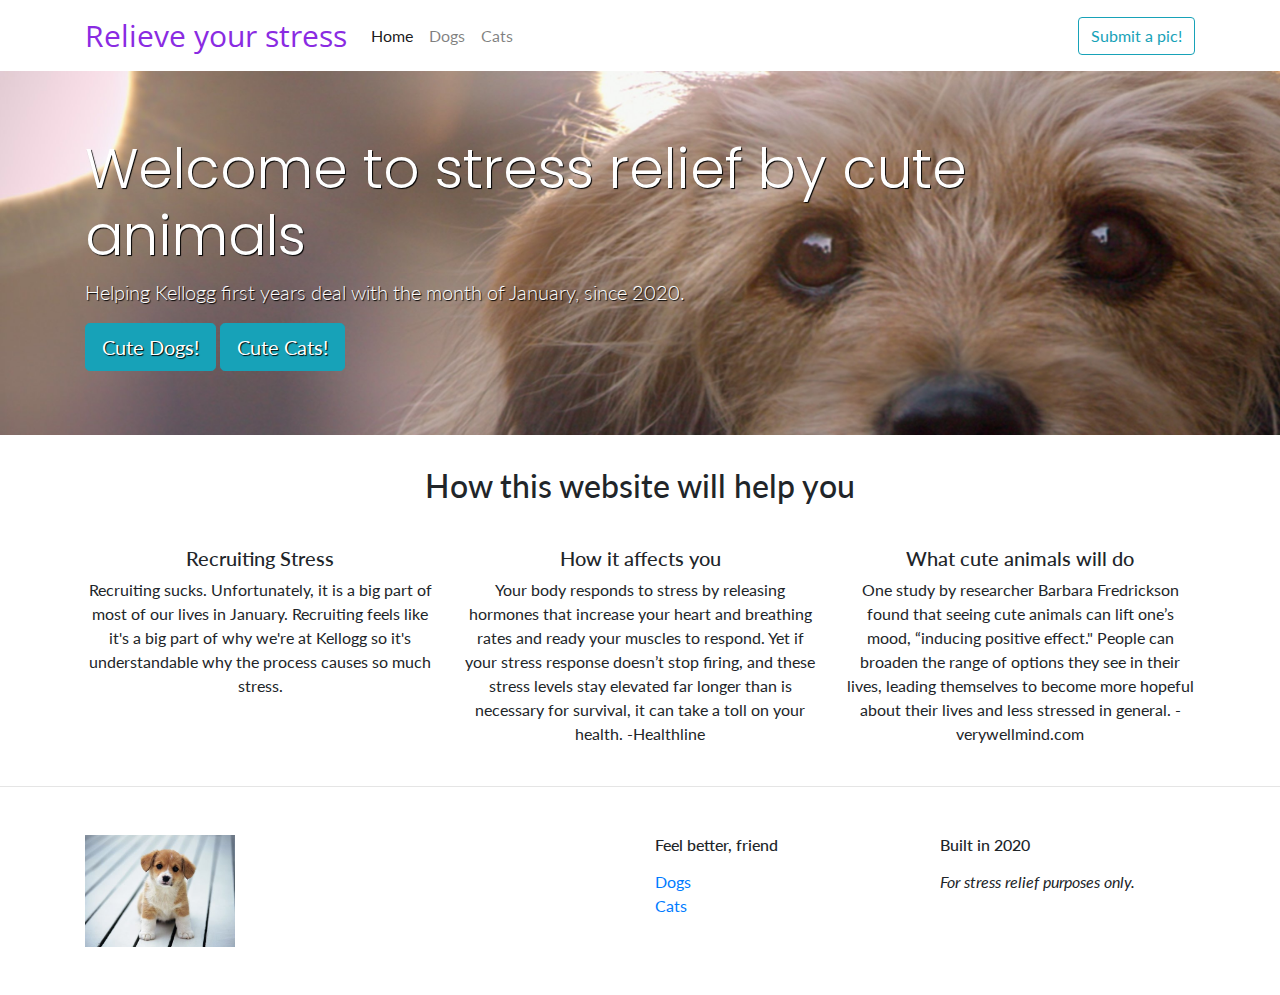
<file: index.html>
<!-- I started with the Bootstrap starter template  -->
<!-- https://getbootstrap.com/docs/4.4/getting-started/introduction/#starter-template -->
<!doctype html>
<html lang="en">
  <head>
    <!-- Required meta tags -->
    <meta charset="utf-8">
    <meta name="viewport" content="width=device-width, initial-scale=1, shrink-to-fit=no">

    <!-- Google Fonts -->
    <link href="https://fonts.googleapis.com/css?family=Lato|Open+Sans+Condensed:300|Poppins&display=swap" rel="stylesheet">
   
    <!-- Font Awesome -->
    <link rel="stylesheet" href="https://use.fontawesome.com/releases/v5.6.3/css/all.css" integrity="sha384-UHRtZLI+pbxtHCWp1t77Bi1L4ZtiqrqD80Kn4Z8NTSRyMA2Fd33n5dQ8lWUE00s/" crossorigin="anonymous">

    <!-- Bootstrap CSS -->
    <link rel="stylesheet" href="https://stackpath.bootstrapcdn.com/bootstrap/4.4.1/css/bootstrap.min.css" integrity="sha384-Vkoo8x4CGsO3+Hhxv8T/Q5PaXtkKtu6ug5TOeNV6gBiFeWPGFN9MuhOf23Q9Ifjh" crossorigin="anonymous">

    <!-- My own CSS -->
    <link rel="stylesheet" href="styles.css">

    <title>Stress Relief for MBA Students</title>
  </head>
  <body>
    <!-- Navbar -->
    <!-- https://getbootstrap.com/docs/4.4/components/navbar -->
    <!-- I'm using the "navbar-light" color scheme, and a custom background color, defined in my styles.css -->
    <!-- Because the navbar has a "container" inside, it has gutters (spacing) on the left and right -->
    <!-- https://getbootstrap.com/docs/4.4/components/navbar/#containers -->
    <nav class="navbar navbar-expand-lg navbar-light">
      <div class="container">
        <a class="navbar-brand" href="#">
          Relieve your stress
        </a>
        <button class="navbar-toggler" type="button" data-toggle="collapse" data-target="#navbarNavAltMarkup" aria-controls="navbarNavAltMarkup" aria-expanded="false" aria-label="Toggle navigation">
          <span class="navbar-toggler-icon"></span>
        </button>
        <div class="collapse navbar-collapse" id="navbarNavAltMarkup">
          <!-- The "ml-auto" means - set the left margin as high as you can, automatically -->
          <!-- This causes the links to move to the right -->
          <!-- https://getbootstrap.com/docs/4.4/utilities/flex/#auto-margins -->
          <div class="navbar-nav mr-auto">
            <a class="nav-item nav-link active" href="index.html">Home <span class="sr-only">(current)</span></a>
            <a class="nav-item nav-link" href="dogs.html">Dogs</a>
            <a class="nav-item nav-link" href="cats.html">Cats</a>
          </div>
          <div class="navbar-nav ml-auto">
            <a class="btn btn-outline-info" href="submit.html">Submit a pic!</a>
          </div>
        </div>
      </div>
    </nav>

    <!-- Full width Jumbotron -->
    <!-- https://getbootstrap.com/docs/4.4/components/jumbotron/ -->
    <div class="jumbotron jumbotron-fluid">
      <div class="container">
        <h1 class="display-4">Welcome to stress relief by cute animals</h1 class="display-4">
        <p class="lead">Helping Kellogg first years deal with the month of January, since 2020.</p>
        <a class="btn btn-info btn-lg" href="dogs.html" role="button">Cute Dogs!</a>
        <a class="btn btn-info btn-lg" href="cats.html" role="button">Cute Cats!</a>
      </div>
    </div>

    <div class="container">
      <div class="row">
        <div class="col text-center">
          <h2>How this website will help you</h2>
        </div>
      </div>

      <div class="row mt-4">
        <div class="col-sm-4 text-center">
          <h1><i class="fas fa-user-tie"></i></h1>
          <h5>Recruiting Stress</h5>
          <p>Recruiting sucks. Unfortunately, it is a big part of most of our lives in January. Recruiting feels like it's a big part of why we're at Kellogg so it's understandable why the process causes so much stress.</p>
        </div>
        <div class="col-sm-4 text-center">
          <h1><i class="fas fa-sad-cry"></i></h1>
          <h5>How it affects you</h5>
          <p>Your body responds to stress by releasing hormones that increase your heart and breathing rates and ready your muscles to respond. Yet if your stress response doesn’t stop firing, and these stress levels stay elevated far longer than is necessary for survival, it can take a toll on your health. -Healthline</p>
        </div>
        <div class="col-sm-4 text-center">
          <h1><i class="fas fa-smile-beam"></i></h1>
          <h5>What cute animals will do</h5>
          <p>One study by researcher Barbara Fredrickson found that seeing cute animals can lift one’s mood, “inducing positive effect." People can broaden the range of options they see in their lives, leading themselves to become more hopeful about their lives and less stressed in general. - verywellmind.com</p>
        </div>
      </div>
    </div>    

    <!-- Footer, just another grid, with a class added for custom styling -->
    <hr class="my-4">
    
    <div class="container footer">
      <div class="row my-5">
        <div class="col-sm-6">
          <img src="dog1.jpg">
        </div>
        <div class="col-sm-3">
          <h6>Feel better, friend</h6>
          <ul class="list-unstyled mt-3">
            <li><a href="dogs.html">Dogs</a></li>
            <li><a href="cats.html">Cats</a></li>
          </ul>
        </div>
        <div class="col-sm-3">
          <h6>Built in 2020</h6>
          <p class="mt-3"><em>For stress relief purposes only.</em></p>
        </div>
      </div>
    </div>

    <!-- Optional JavaScript -->
    <!-- jQuery first, then Popper.js, then Bootstrap JS -->
    <script src="https://code.jquery.com/jquery-3.4.1.slim.min.js" integrity="sha384-J6qa4849blE2+poT4WnyKhv5vZF5SrPo0iEjwBvKU7imGFAV0wwj1yYfoRSJoZ+n" crossorigin="anonymous"></script>
    <script src="https://cdn.jsdelivr.net/npm/popper.js@1.16.0/dist/umd/popper.min.js" integrity="sha384-Q6E9RHvbIyZFJoft+2mJbHaEWldlvI9IOYy5n3zV9zzTtmI3UksdQRVvoxMfooAo" crossorigin="anonymous"></script>
    <script src="https://stackpath.bootstrapcdn.com/bootstrap/4.4.1/js/bootstrap.min.js" integrity="sha384-wfSDF2E50Y2D1uUdj0O3uMBJnjuUD4Ih7YwaYd1iqfktj0Uod8GCExl3Og8ifwB6" crossorigin="anonymous"></script>
  </body>
</html>
</file>
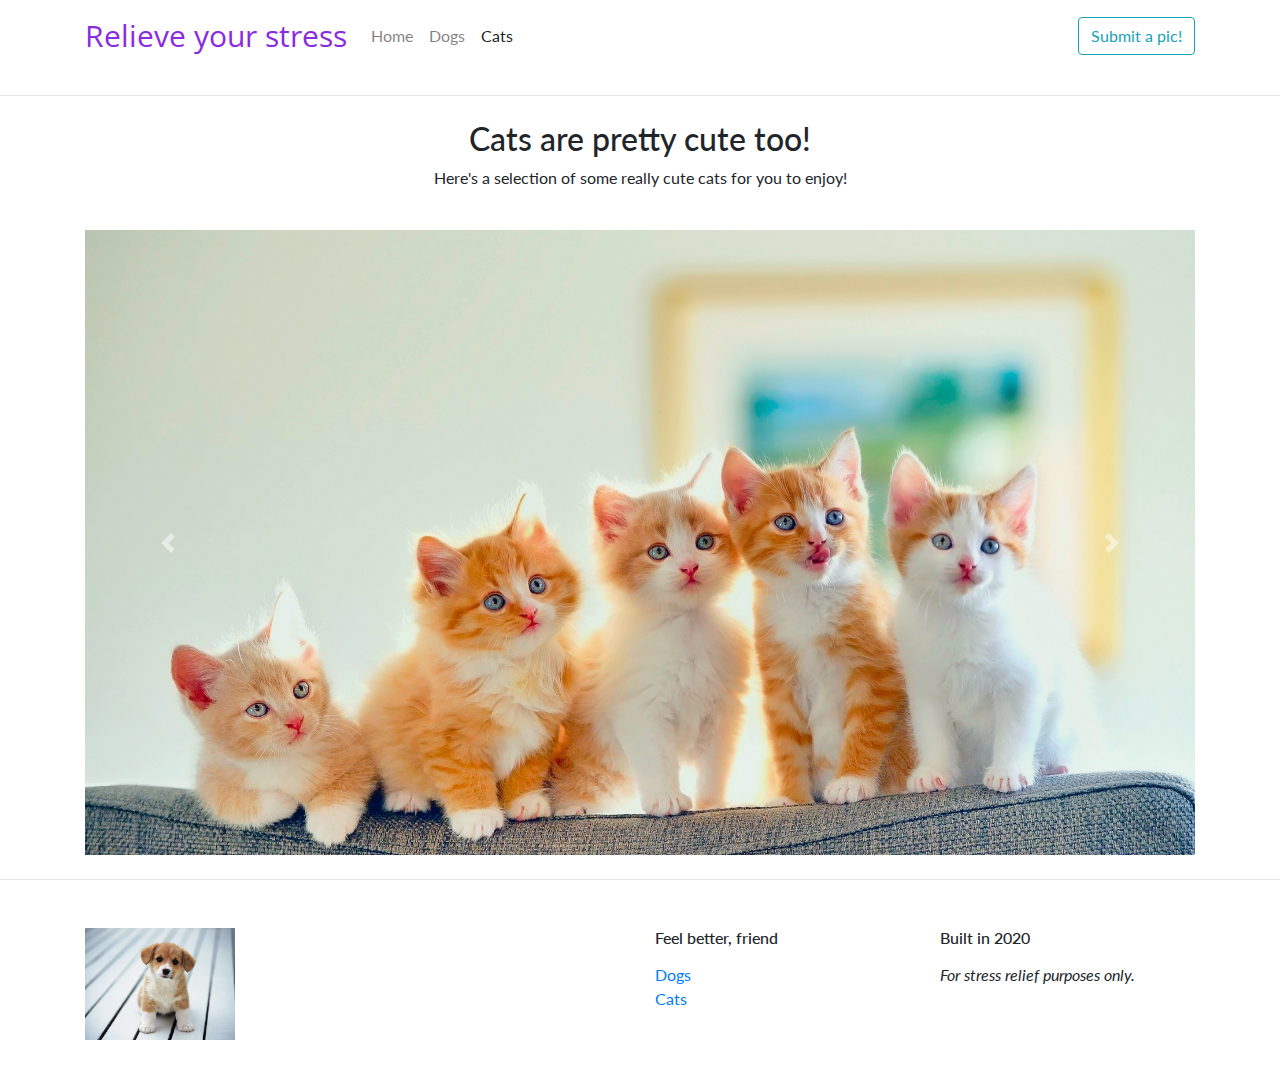
<file: cats.html>
<!-- I started with the Bootstrap starter template  -->
<!-- https://getbootstrap.com/docs/4.4/getting-started/introduction/#starter-template -->
<!doctype html>
<html lang="en">
  <head>
    <!-- Required meta tags -->
    <meta charset="utf-8">
    <meta name="viewport" content="width=device-width, initial-scale=1, shrink-to-fit=no">

    <!-- Google Fonts -->
    <link href="https://fonts.googleapis.com/css?family=Lato|Open+Sans+Condensed:300|Poppins&display=swap" rel="stylesheet">
   
    
    <!-- Font Awesome -->
    <link rel="stylesheet" href="https://use.fontawesome.com/releases/v5.6.3/css/all.css" integrity="sha384-UHRtZLI+pbxtHCWp1t77Bi1L4ZtiqrqD80Kn4Z8NTSRyMA2Fd33n5dQ8lWUE00s/" crossorigin="anonymous">

    <!-- Bootstrap CSS -->
    <link rel="stylesheet" href="https://stackpath.bootstrapcdn.com/bootstrap/4.4.1/css/bootstrap.min.css" integrity="sha384-Vkoo8x4CGsO3+Hhxv8T/Q5PaXtkKtu6ug5TOeNV6gBiFeWPGFN9MuhOf23Q9Ifjh" crossorigin="anonymous">

    <!-- My own CSS -->
    <link rel="stylesheet" href="styles.css">

    <title>Cute Cats</title>
  </head>
  <body>
    <!-- Navbar -->
    <!-- https://getbootstrap.com/docs/4.4/components/navbar -->
    <!-- I'm using the "navbar-light" color scheme, and a custom background color, defined in my styles.css -->
    <!-- Because the navbar has a "container" inside, it has gutters (spacing) on the left and right -->
    <!-- https://getbootstrap.com/docs/4.4/components/navbar/#containers -->
    <nav class="navbar navbar-expand-lg navbar-light">
      <div class="container">
        <a class="navbar-brand" href="#">
          Relieve your stress
        </a>
        <button class="navbar-toggler" type="button" data-toggle="collapse" data-target="#navbarNavAltMarkup" aria-controls="navbarNavAltMarkup" aria-expanded="false" aria-label="Toggle navigation">
          <span class="navbar-toggler-icon"></span>
        </button>
        <div class="collapse navbar-collapse" id="navbarNavAltMarkup">
          <!-- The "ml-auto" means - set the left margin as high as you can, automatically -->
          <!-- This causes the links to move to the right -->
          <!-- https://getbootstrap.com/docs/4.4/utilities/flex/#auto-margins -->
          <div class="navbar-nav mr-auto">
            <a class="nav-item nav-link" href="index.html">Home <span class="sr-only">(current)</span></a>
            <a class="nav-item nav-link" href="dogs.html">Dogs</a>
            <a class="nav-item nav-link active" href="cats.html">Cats</a>
          </div>
          <div class="navbar-nav ml-auto">
            <a class="btn btn-outline-info" href="submit.html">Submit a pic!</a>
          </div>
        </div>
      </div>
    </nav>

    <!-- Just a line, a "horizontal rule" with some space on the y-axis -->
    <hr class="my-4">

    <div class="container">
      <div class="row">
        <div class="col text-center">
          <h2>Cats are pretty cute too!</h2>
          <p>Here's a selection of some really cute cats for you to enjoy!</p>
        </div>
      </div>

      <!-- The dreaded carousel -->
      <div id="carouselExampleControls" class="carousel slide mt-4" data-ride="carousel">
        <div class="carousel-inner">
          <div class="carousel-item active">
            <!-- The img-fluid class makes the image responsive -->
            <img src="ccat1.jpg" class="img-fluid" alt="ccat1">
          </div>
          <div class="carousel-item">
            <img src="ccat2.jpg" class="img-fluid" alt="ccat2">
          </div>
          <div class="carousel-item">
            <img src="ccat3.jpg" class="img-fluid" alt="ccat3">
          </div>
          <div class="carousel-item">
            <img src="ccat4.jpg" class="img-fluid" alt="ccat4">
          </div>
          <div class="carousel-item">
            <img src="ccat5.jpg" class="img-fluid" alt="ccat5">
          </div>
        </div>
        <a class="carousel-control-prev" href="#carouselExampleControls" role="button" data-slide="prev">
          <span class="carousel-control-prev-icon" aria-hidden="true"></span>
          <span class="sr-only">Previous</span>
        </a>
        <a class="carousel-control-next" href="#carouselExampleControls" role="button" data-slide="next">
          <span class="carousel-control-next-icon" aria-hidden="true"></span>
          <span class="sr-only">Next</span>
        </a>
      </div>
    </div>

    

    <!-- Footer, just another grid, with a class added for custom styling -->
    <hr class="my-4">
    
    <div class="container footer">
      <div class="row my-5">
        <div class="col-sm-6">
          <img src="dog1.jpg">
        </div>
        <div class="col-sm-3">
          <h6>Feel better, friend</h6>
          <ul class="list-unstyled mt-3">
            <li><a href="dogs.html">Dogs</a></li>
            <li><a href="cats.html">Cats</a></li>
          </ul>
        </div>
        <div class="col-sm-3">
          <h6>Built in 2020</h6>
          <p class="mt-3"><em>For stress relief purposes only.</em></p>
        </div>
      </div>
    </div>

    
    <!-- jQuery first, then Popper.js, then Bootstrap JS -->
    <script src="https://code.jquery.com/jquery-3.4.1.slim.min.js" integrity="sha384-J6qa4849blE2+poT4WnyKhv5vZF5SrPo0iEjwBvKU7imGFAV0wwj1yYfoRSJoZ+n" crossorigin="anonymous"></script>
    <script src="https://cdn.jsdelivr.net/npm/popper.js@1.16.0/dist/umd/popper.min.js" integrity="sha384-Q6E9RHvbIyZFJoft+2mJbHaEWldlvI9IOYy5n3zV9zzTtmI3UksdQRVvoxMfooAo" crossorigin="anonymous"></script>
    <script src="https://stackpath.bootstrapcdn.com/bootstrap/4.4.1/js/bootstrap.min.js" integrity="sha384-wfSDF2E50Y2D1uUdj0O3uMBJnjuUD4Ih7YwaYd1iqfktj0Uod8GCExl3Og8ifwB6" crossorigin="anonymous"></script>
  </body>
</html>
</file>
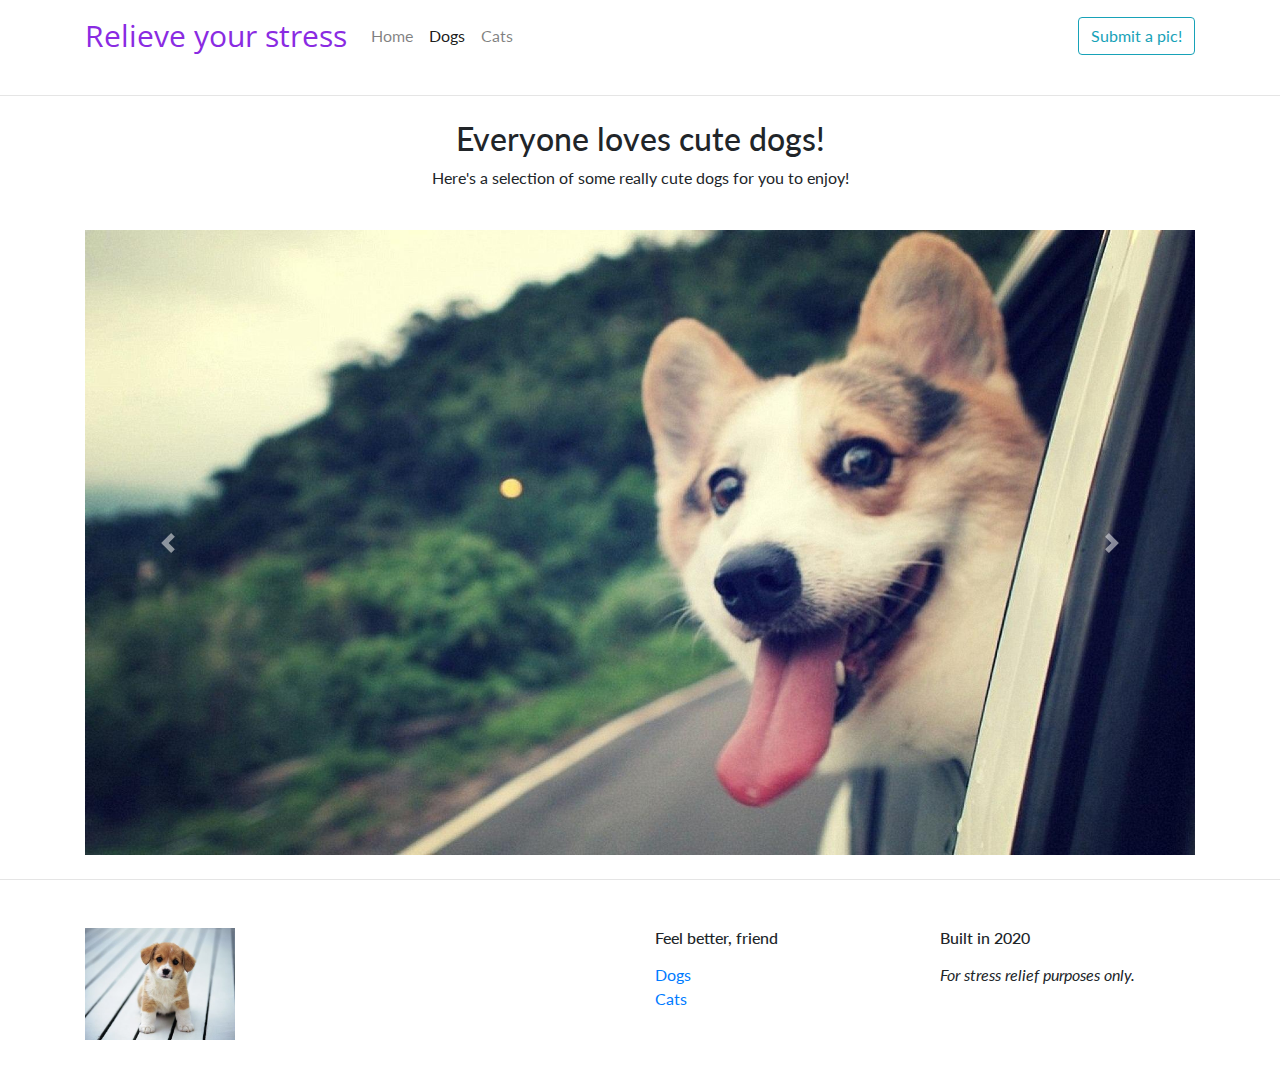
<file: dogs.html>
<!-- I started with the Bootstrap starter template  -->
<!-- https://getbootstrap.com/docs/4.4/getting-started/introduction/#starter-template -->
<!doctype html>
<html lang="en">
  <head>
    <!-- Required meta tags -->
    <meta charset="utf-8">
    <meta name="viewport" content="width=device-width, initial-scale=1, shrink-to-fit=no">

    <!-- Google Fonts -->
    <link href="https://fonts.googleapis.com/css?family=Lato|Open+Sans+Condensed:300|Poppins&display=swap" rel="stylesheet">
   
    
    <!-- Font Awesome -->
    <link rel="stylesheet" href="https://use.fontawesome.com/releases/v5.6.3/css/all.css" integrity="sha384-UHRtZLI+pbxtHCWp1t77Bi1L4ZtiqrqD80Kn4Z8NTSRyMA2Fd33n5dQ8lWUE00s/" crossorigin="anonymous">

    <!-- Bootstrap CSS -->
    <link rel="stylesheet" href="https://stackpath.bootstrapcdn.com/bootstrap/4.4.1/css/bootstrap.min.css" integrity="sha384-Vkoo8x4CGsO3+Hhxv8T/Q5PaXtkKtu6ug5TOeNV6gBiFeWPGFN9MuhOf23Q9Ifjh" crossorigin="anonymous">

    <!-- My own CSS -->
    <link rel="stylesheet" href="styles.css">

    <title>Cute Dogs</title>
  </head>
  <body>
    <!-- Navbar -->
    <!-- https://getbootstrap.com/docs/4.4/components/navbar -->
    <!-- I'm using the "navbar-light" color scheme, and a custom background color, defined in my styles.css -->
    <!-- Because the navbar has a "container" inside, it has gutters (spacing) on the left and right -->
    <!-- https://getbootstrap.com/docs/4.4/components/navbar/#containers -->
    <nav class="navbar navbar-expand-lg navbar-light">
      <div class="container">
        <a class="navbar-brand" href="#">
          Relieve your stress
        </a>
        <button class="navbar-toggler" type="button" data-toggle="collapse" data-target="#navbarNavAltMarkup" aria-controls="navbarNavAltMarkup" aria-expanded="false" aria-label="Toggle navigation">
          <span class="navbar-toggler-icon"></span>
        </button>
        <div class="collapse navbar-collapse" id="navbarNavAltMarkup">
          <!-- The "ml-auto" means - set the left margin as high as you can, automatically -->
          <!-- This causes the links to move to the right -->
          <!-- https://getbootstrap.com/docs/4.4/utilities/flex/#auto-margins -->
          <div class="navbar-nav mr-auto">
            <a class="nav-item nav-link" href="index.html">Home <span class="sr-only">(current)</span></a>
            <a class="nav-item nav-link active" href="dogs.html">Dogs</a>
            <a class="nav-item nav-link" href="cats.html">Cats</a>
          </div>
          <div class="navbar-nav ml-auto">
            <a class="btn btn-outline-info" href="submit.html">Submit a pic!</a>
          </div>
        </div>
      </div>
    </nav>

    <!-- Just a line, a "horizontal rule" with some space on the y-axis -->
    <hr class="my-4">

    <div class="container">
      <div class="row">
        <div class="col text-center">
          <h2>Everyone loves cute dogs!</h2>
          <p>Here's a selection of some really cute dogs for you to enjoy!</p>
        </div>
      </div>

      <!-- The dreaded carousel -->
      <div id="carouselExampleControls" class="carousel slide mt-4" data-ride="carousel">
        <div class="carousel-inner">
          <div class="carousel-item active">
            <!-- The img-fluid class makes the image responsive -->
            <img src="cdog1.jpg" class="img-fluid" alt="cdog1">
          </div>
          <div class="carousel-item">
            <img src="cdog2.jpg" class="img-fluid" alt="cdog2">
          </div>
          <div class="carousel-item">
            <img src="cdog3.jpg" class="img-fluid" alt="cdog3">
          </div>
          <div class="carousel-item">
            <img src="cdog4.jpg" class="img-fluid" alt="cdog4">
          </div>
          <div class="carousel-item">
            <img src="cdog5.jpg" class="img-fluid" alt="cdog5">
          </div>
        </div>
        <a class="carousel-control-prev" href="#carouselExampleControls" role="button" data-slide="prev">
          <span class="carousel-control-prev-icon" aria-hidden="true"></span>
          <span class="sr-only">Previous</span>
        </a>
        <a class="carousel-control-next" href="#carouselExampleControls" role="button" data-slide="next">
          <span class="carousel-control-next-icon" aria-hidden="true"></span>
          <span class="sr-only">Next</span>
        </a>
      </div>
    </div>

    

    <!-- Footer, just another grid, with a class added for custom styling -->
    <hr class="my-4">
    
    <div class="container footer">
      <div class="row my-5">
        <div class="col-sm-6">
          <img src="dog1.jpg">
        </div>
        <div class="col-sm-3">
          <h6>Feel better, friend</h6>
          <ul class="list-unstyled mt-3">
            <li><a href="dogs.html">Dogs</a></li>
            <li><a href="cats.html">Cats</a></li>
          </ul>
        </div>
        <div class="col-sm-3">
          <h6>Built in 2020</h6>
          <p class="mt-3"><em>For stress relief purposes only.</em></p>
        </div>
      </div>
    </div>

    
    <!-- jQuery first, then Popper.js, then Bootstrap JS -->
    <script src="https://code.jquery.com/jquery-3.4.1.slim.min.js" integrity="sha384-J6qa4849blE2+poT4WnyKhv5vZF5SrPo0iEjwBvKU7imGFAV0wwj1yYfoRSJoZ+n" crossorigin="anonymous"></script>
    <script src="https://cdn.jsdelivr.net/npm/popper.js@1.16.0/dist/umd/popper.min.js" integrity="sha384-Q6E9RHvbIyZFJoft+2mJbHaEWldlvI9IOYy5n3zV9zzTtmI3UksdQRVvoxMfooAo" crossorigin="anonymous"></script>
    <script src="https://stackpath.bootstrapcdn.com/bootstrap/4.4.1/js/bootstrap.min.js" integrity="sha384-wfSDF2E50Y2D1uUdj0O3uMBJnjuUD4Ih7YwaYd1iqfktj0Uod8GCExl3Og8ifwB6" crossorigin="anonymous"></script>
  </body>
</html>
</file>
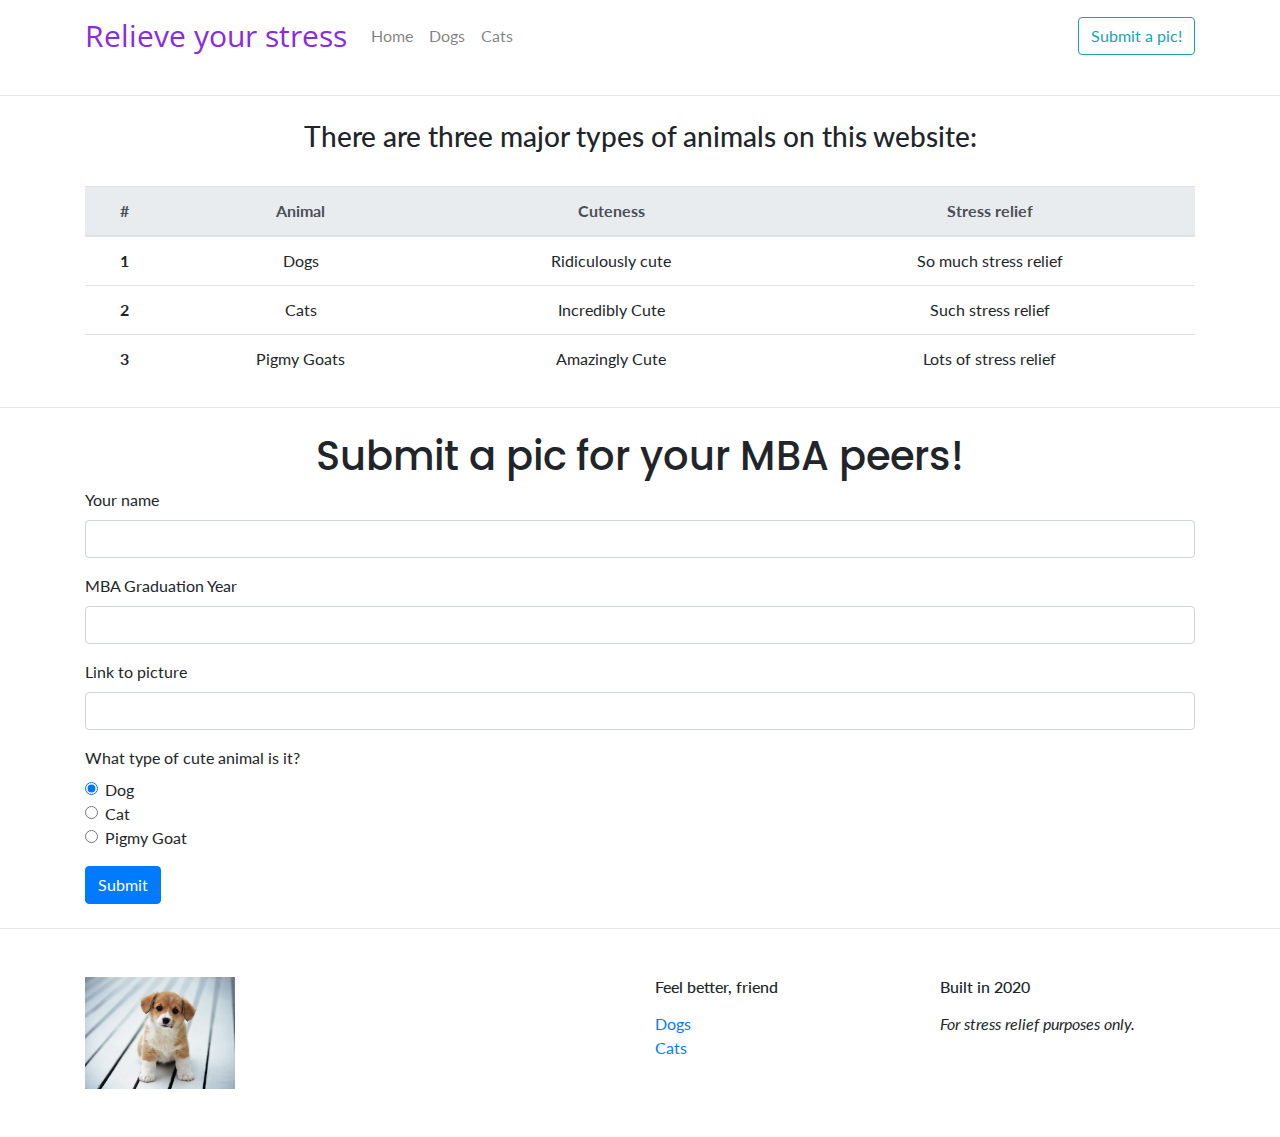
<file: submit.html>
<!-- I started with the Bootstrap starter template  -->
<!-- https://getbootstrap.com/docs/4.4/getting-started/introduction/#starter-template -->
<!doctype html>
<html lang="en">
  <head>
    <!-- Required meta tags -->
    <meta charset="utf-8">
    <meta name="viewport" content="width=device-width, initial-scale=1, shrink-to-fit=no">

    <!-- Google Fonts -->
    <link href="https://fonts.googleapis.com/css?family=Lato|Open+Sans+Condensed:300|Poppins&display=swap" rel="stylesheet">
    
    <!-- Font Awesome -->
    <link rel="stylesheet" href="https://use.fontawesome.com/releases/v5.6.3/css/all.css" integrity="sha384-UHRtZLI+pbxtHCWp1t77Bi1L4ZtiqrqD80Kn4Z8NTSRyMA2Fd33n5dQ8lWUE00s/" crossorigin="anonymous">

    <!-- Bootstrap CSS -->
    <link rel="stylesheet" href="https://stackpath.bootstrapcdn.com/bootstrap/4.4.1/css/bootstrap.min.css" integrity="sha384-Vkoo8x4CGsO3+Hhxv8T/Q5PaXtkKtu6ug5TOeNV6gBiFeWPGFN9MuhOf23Q9Ifjh" crossorigin="anonymous">

    <!-- My own CSS -->
    <link rel="stylesheet" href="styles.css">

    <title>Submit a pic</title>
  </head>
  <body>
    <!-- Navbar -->
    <!-- https://getbootstrap.com/docs/4.4/components/navbar -->
    <!-- I'm using the "navbar-light" color scheme, and a custom background color, defined in my styles.css -->
    <!-- Because the navbar has a "container" inside, it has gutters (spacing) on the left and right -->
    <!-- https://getbootstrap.com/docs/4.4/components/navbar/#containers -->
    <nav class="navbar navbar-expand-lg navbar-light">
        <div class="container">
          <a class="navbar-brand" href="#">
            Relieve your stress
          </a>
          <button class="navbar-toggler" type="button" data-toggle="collapse" data-target="#navbarNavAltMarkup" aria-controls="navbarNavAltMarkup" aria-expanded="false" aria-label="Toggle navigation">
            <span class="navbar-toggler-icon"></span>
          </button>
          <div class="collapse navbar-collapse" id="navbarNavAltMarkup">
            <!-- The "ml-auto" means - set the left margin as high as you can, automatically -->
            <!-- This causes the links to move to the right -->
            <!-- https://getbootstrap.com/docs/4.4/utilities/flex/#auto-margins -->
            <div class="navbar-nav mr-auto">
              <a class="nav-item nav-link" href="index.html">Home <span class="sr-only">(current)</span></a>
              <a class="nav-item nav-link" href="dogs.html">Dogs</a>
              <a class="nav-item nav-link" href="cats.html">Cats</a>
            </div>
            <div class="navbar-nav ml-auto">
              <a class="btn btn-outline-info" href="submit.html">Submit a pic!</a>
            </div>
          </div>
        </div>
      </nav>

    <hr class="my-4">

    <div class ="container text-center">
      <h3> There are three major types of animals on this website:</h3>
      <br>
    </div>
    <div class="container text-center">
        <table class="table text-center">
            <thead class="thead-light">
              <tr>
                <th scope="col">#</th>
                <th scope="col">Animal</th>
                <th scope="col">Cuteness</th>
                <th scope="col">Stress relief</th>
              </tr>
            </thead>
            <tbody>
              <tr>
                <th scope="row">1</th>
                <td>Dogs</td>
                <td>Ridiculously cute</td>
                <td>So much stress relief</td>
              </tr>
              <tr>
                <th scope="row">2</th>
                <td>Cats</td>
                <td>Incredibly Cute</td>
                <td>Such stress relief</td>
              </tr>
              <tr>
                <th scope="row">3</th>
                <td>Pigmy Goats</td>
                <td>Amazingly Cute</td>
                <td>Lots of stress relief</td>
              </tr>
            </tbody>
          </table>
    </div>



    <hr class="my-4">

    <div class="container text-center">
      <h1>Submit a pic for your MBA peers!</h1>
    </div>

    <div class="container my-2">
      <form action="https://formspree.io/xqkqkeev" method="post">
        <div class="form-group">
          <label for="name">Your name</label>
          <input type="text" class="form-control" id="name" name="name">
        </div>
        <div class="form-group">
          <label for="email">MBA Graduation Year</label>
          <input type="email" class="form-control" id="email" name="email">
        </div>
        <div class="form-group">
          <label for="username">Link to picture</label>
          <input type="picture" class="form-control" id="picture" name="picture">
        </div>
        <div class="form-group">
          <label>What type of cute animal is it?</label>
          <div class="form-check">
            <input class="form-check-input" type="radio" name="picture" id="picture" value="text" checked>
            <label class="form-check-label" for="contactEmail">
              Dog
            </label>
          </div>
          <div class="form-check">
            <input class="form-check-input" type="radio" name="picture" id="picture" value="text">
            <label class="form-check-label" for="contactPhone">
              Cat
            </label>
          </div>
          <div class="form-check">
            <input class="form-check-input" type="radio" name="picture" id="picture" value="text">
            <label class="form-check-label" for="picture">
              Pigmy Goat
            </label>
          </div>
        </div>
        <button type="submit" class="btn btn-primary">Submit</button>
      </form>
    </div>

    <hr class="my-4">

    <!-- Footer-->
    
    <div class="container footer">
      <div class="row my-5">
        <div class="col-sm-6">
          <img src="dog1.jpg">
        </div>
        <div class="col-sm-3">
          <h6>Feel better, friend</h6>
          <ul class="list-unstyled mt-3">
            <li><a href="dogs.html">Dogs</a></li>
            <li><a href="cats.html">Cats</a></li>
          </ul>
        </div>
        <div class="col-sm-3">
          <h6>Built in 2020</h6>
          <p class="mt-3"><em>For stress relief purposes only.</em></p>
        </div>
      </div>
    </div>

    <!-- Optional JavaScript -->
    <!-- jQuery first, then Popper.js, then Bootstrap JS -->
    <script src="https://code.jquery.com/jquery-3.4.1.slim.min.js" integrity="sha384-J6qa4849blE2+poT4WnyKhv5vZF5SrPo0iEjwBvKU7imGFAV0wwj1yYfoRSJoZ+n" crossorigin="anonymous"></script>
    <script src="https://cdn.jsdelivr.net/npm/popper.js@1.16.0/dist/umd/popper.min.js" integrity="sha384-Q6E9RHvbIyZFJoft+2mJbHaEWldlvI9IOYy5n3zV9zzTtmI3UksdQRVvoxMfooAo" crossorigin="anonymous"></script>
    <script src="https://stackpath.bootstrapcdn.com/bootstrap/4.4.1/js/bootstrap.min.js" integrity="sha384-wfSDF2E50Y2D1uUdj0O3uMBJnjuUD4Ih7YwaYd1iqfktj0Uod8GCExl3Og8ifwB6" crossorigin="anonymous"></script>
  </body>
</html>
</file>
<file: styles.css>
/* Typography */
body {
  /* Everything is Lato */
  font-family: 'Lato', sans-serif;
}
/* Except we're using more specific rules to override the headlines */
h1 {
  font-family: 'Poppins', sans-serif;
}
/* And the "logo" */
.navbar-brand {
  font-family: 'Open Sans Condensed', sans-serif;
  font-size: 30px;
}
.navbar-brand img {
  width: 30px;
  height: 30px;
}
.navbar-light .navbar-brand {
  color: blueviolet;
}

/* Navbar background color */
.navbar {
  background-color: white;
}

/* Jumbotron background and font styles */
.jumbotron {
  /* Background */
  background-attachment: fixed;
  background-image: url(dog2.jpg);
  background-repeat: no-repeat;
  background-size: cover;

  /* Fonts */
  /* The text-shadow helps the white text stand out better on a darker background */
  color: white;
  text-shadow: 1px 1px 1px black;
}

/* The dogs */
.dogs h1 {
  font-family: 'Poppins', sans-serif;
  color: white;
}

/* The footer */
.footer img {
  width: 150px;
}
</file>
